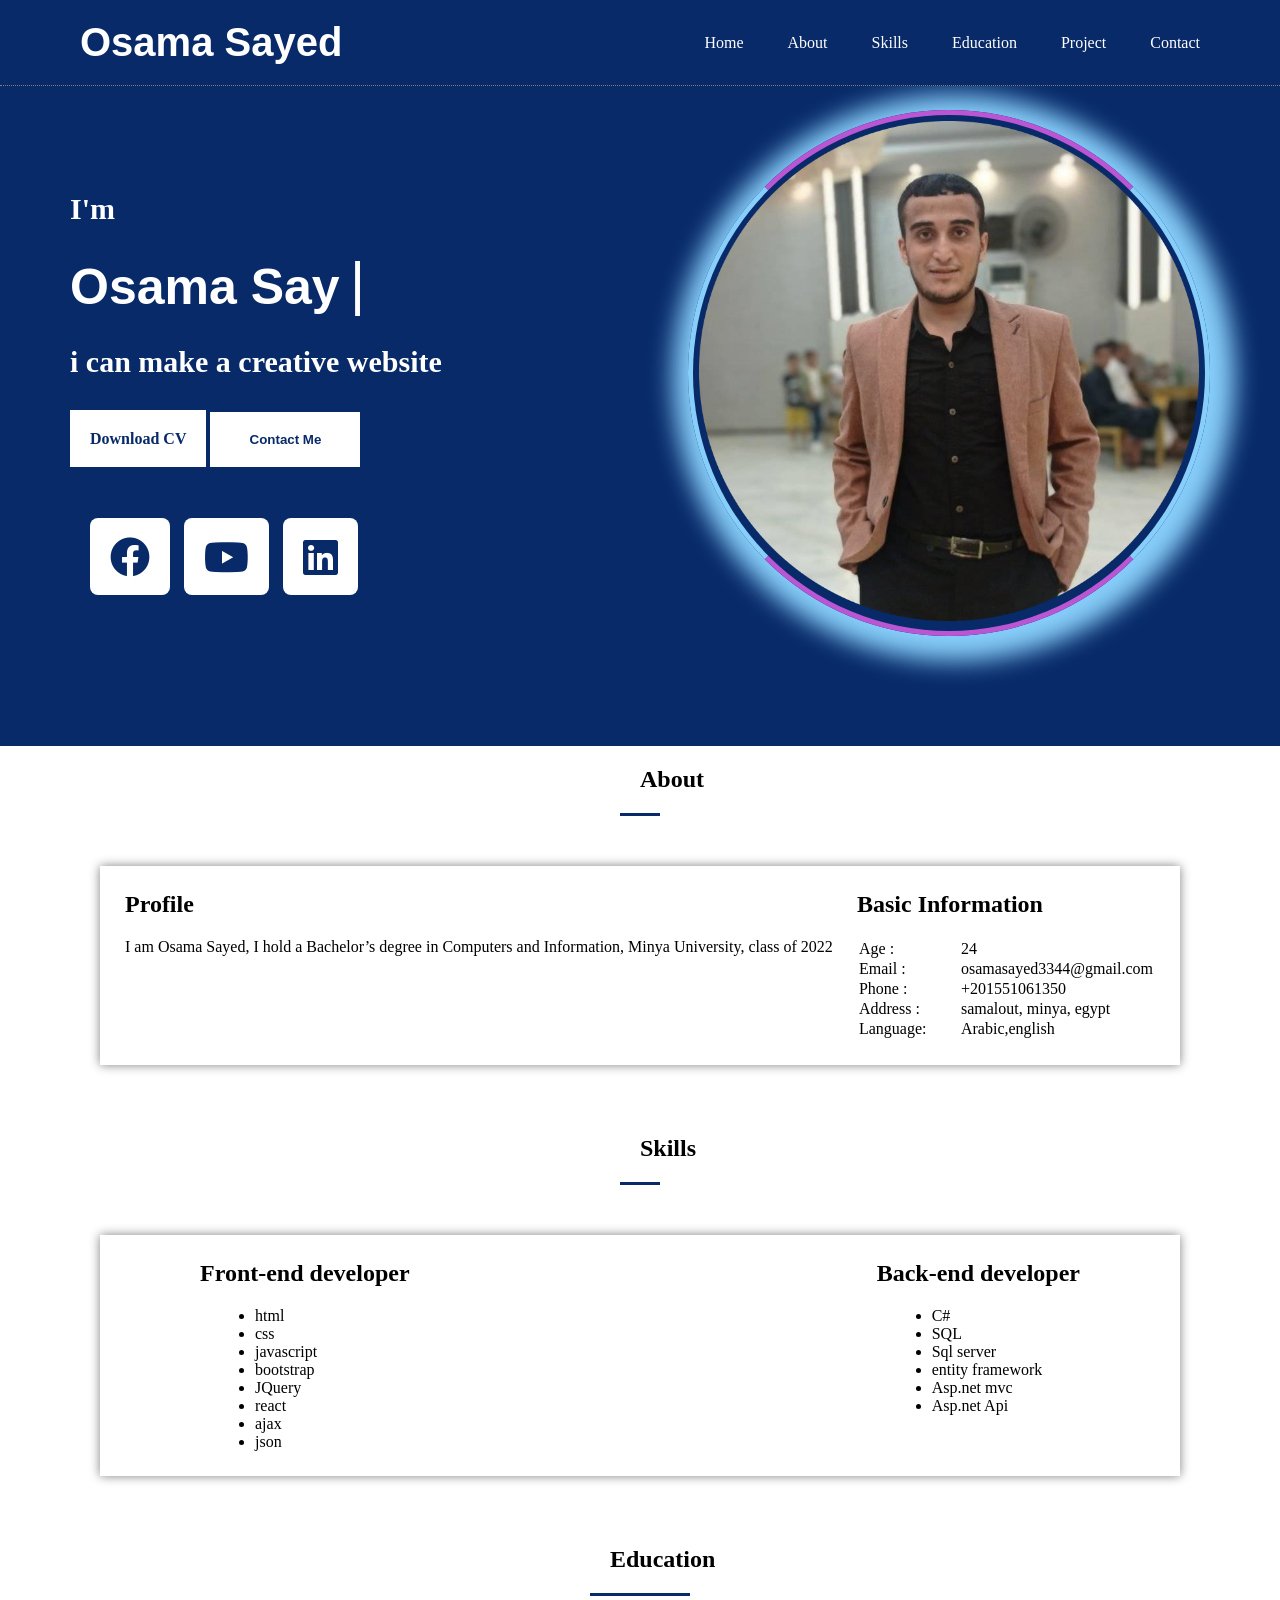
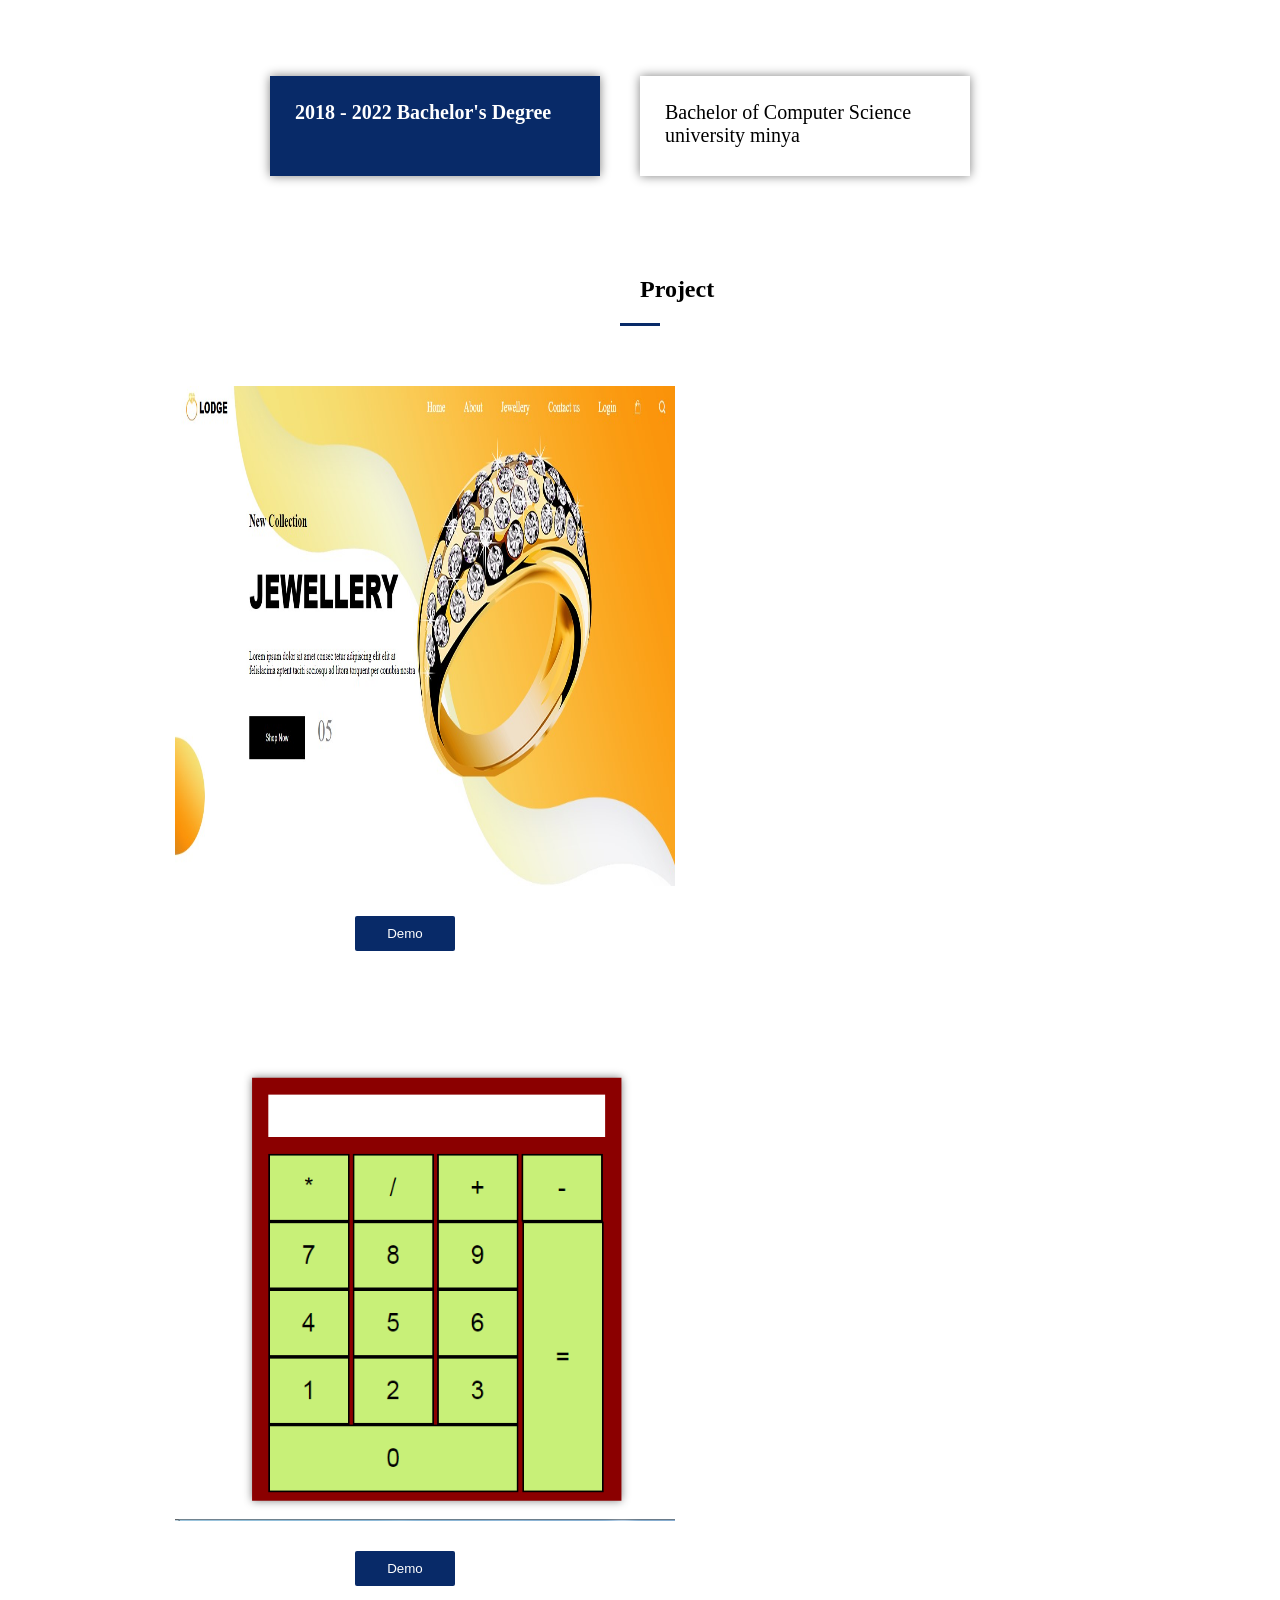
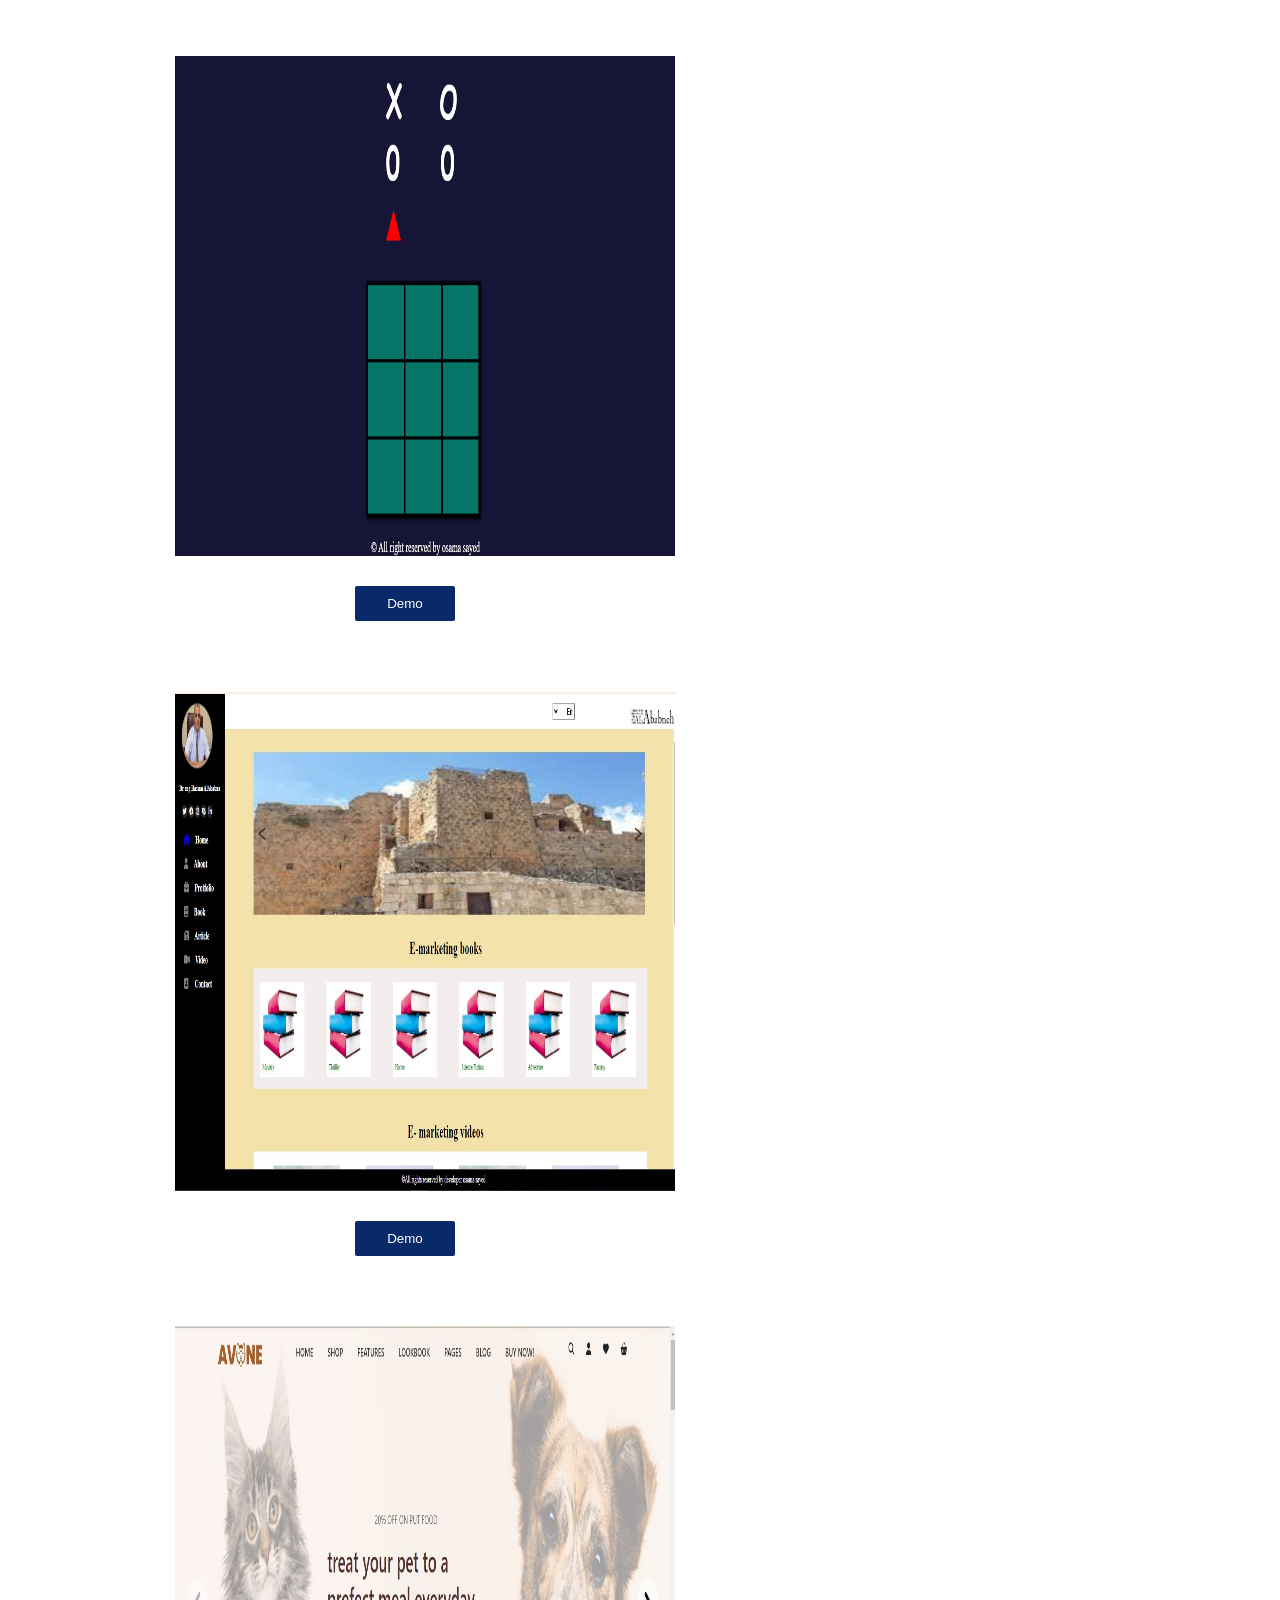
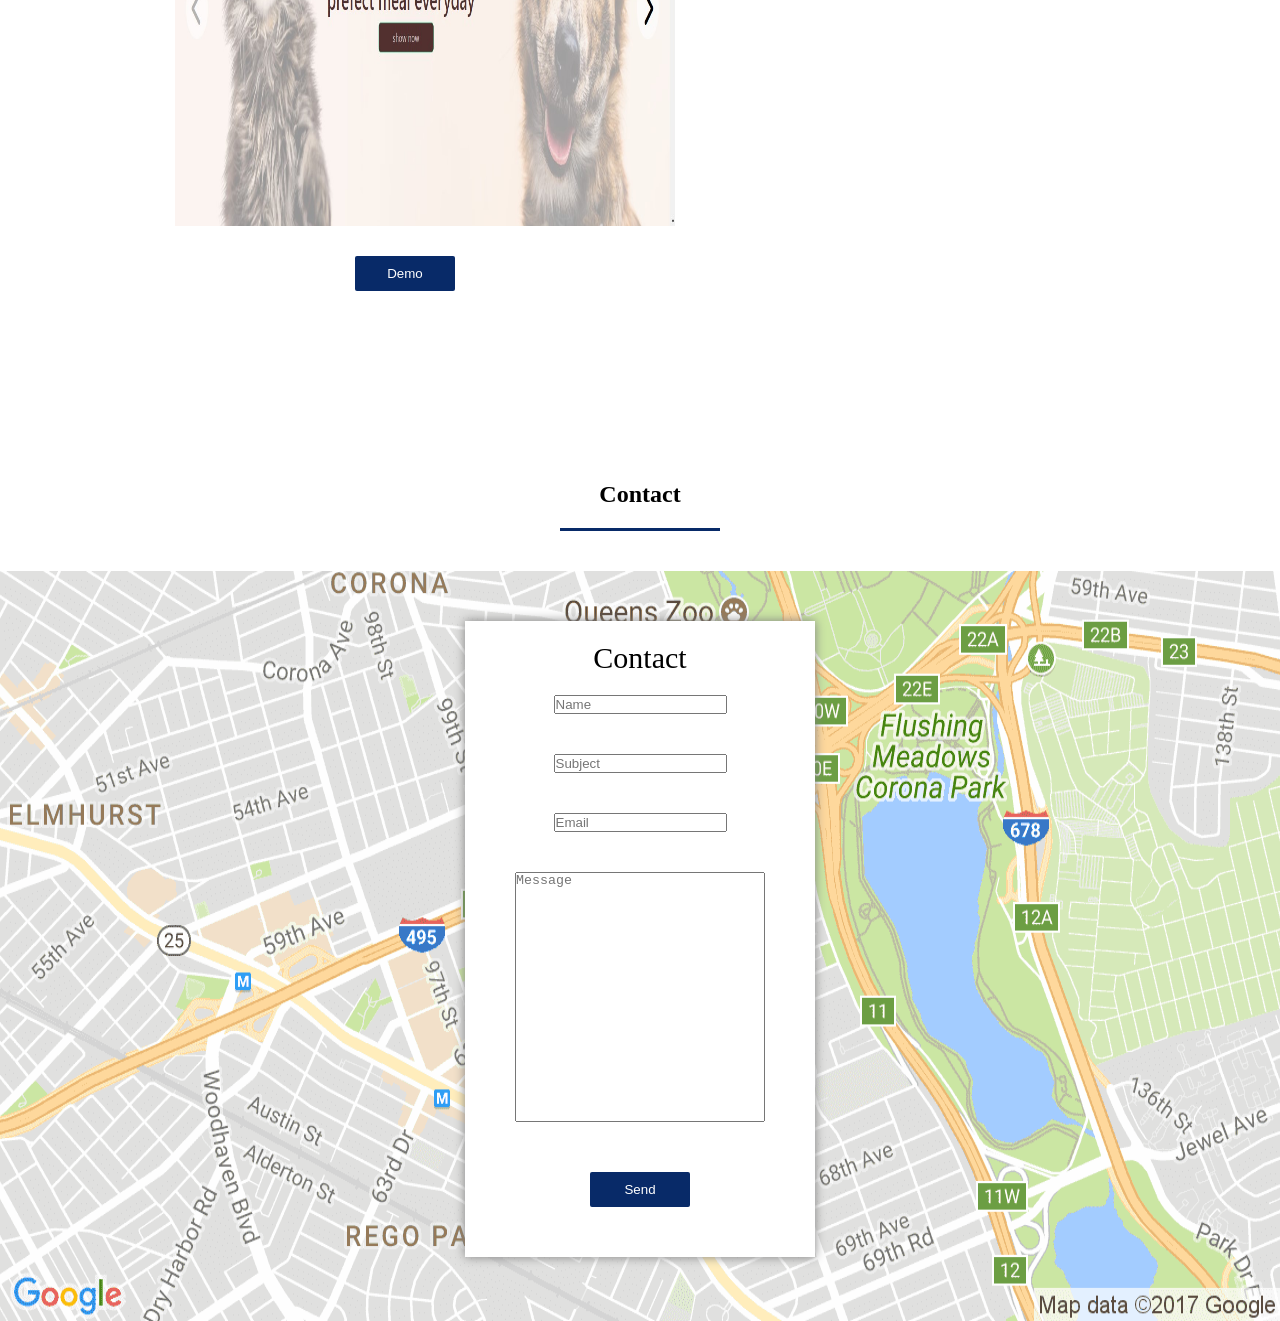
<file: index.html>
<!DOCTYPE html>
<html>
<head>
    <meta charset="UTF-8">
    <meta name="viewport" content="width=device-width, initial-scale=1.0">
    <title>Osama Sayed</title>
    <link rel="icon" href="img/11zon_cropped.png">
    <link rel="stylesheet" href="css/style.css">
    <link rel="stylesheet" href="font_awesome/css/all.min.css">
</head>
<body>
    <header>
        <div class="left">
            <h1>Osama Sayed</h1>
            <button id="menubtn"><i class="fa-solid fa-bars"></i></button>
            <button id="closebtn"><i class="fa-solid fa-x"></i></button>
        </div>
        <div class="right">
            <a href="#home">Home</a>
            <a href="#about">About</a>
            <a href="#skills">Skills</a>
            <a href="#education">Education</a>
            <a href="#project">Project</a>
            <a href="#contact">Contact</a>
        </div>
    </header>
    <div class="backgroundimg" id="home">
        <div class="left">
            <p>I'm</p>
            <h1></h1>
            <p>i can make a creative website</p>
            <a href="img/Osama-Sayed-Saleh-FlowCV-Resume-20240308.pdf" download>Download CV</a>
            <button id="contactbtn">Contact Me</button>
            <div class="socialmedia">
                <a href="https://www.facebook.com/profile.php?id=61556249710322"><i class="fa-brands fa-facebook"></i></a>
                <a href="https://www.youtube.com/channel/UCyW3QOgU5r285Csqr0z5Njg"><i class="fa-brands fa-youtube"></i></a>
                <a href="https://www.linkedin.com/in/%D8%A7%D8%B3%D8%A7%D9%85%D8%A9-%D8%B3%D9%8A%D8%AF-b1932b276/"><i class="fa-brands fa-linkedin"></i></a>
            </div>
        </div>
        <div class="right">
            <img src="img/11zon_cropped.png">
        </div>
    </div>
    <section class="about" id="about">
        <h1>About</h1>
        <div class="infromation">
            <div class="left">
                <h2>Profile</h2>
                <p>I am Osama Sayed, I hold a Bachelor’s degree in Computers and Information, Minya University, class of 2022</p>
            </div>
            <div class="right">
                <h2>Basic Information</h2>
                <table>
                    <tr>
                        <td>Age : </td>
                        <td>24</td>
                    </tr>
                    <tr>
                        <td>Email : </td>
                        <td>osamasayed3344@gmail.com</td>
                    </tr>
                    <tr>
                        <td>Phone : </td>
                        <td>+201551061350</td>
                    </tr>
                    <tr>
                        <td>Address : </td>
                        <td>samalout, minya, egypt</td>
                    </tr>
                    <tr>
                        <td>Language: </td>
                        <td>Arabic,english</td>
                    </tr>
                </table>
            </div>
        </div>
    </section>
    <section class="skills" id="skills">
        <h1>Skills</h1>
        <div class="infromation">
            <div class="left">
                <h2>Front-end developer</h2>
                <ul>
                    <li>html</li>
                    <li>css</li>
                    <li>javascript</li>
                    <li>bootstrap</li>
                    <li>JQuery</li>
                    <li>react</li>
                    <li>ajax</li>
                    <li>json</li>
                </ul>
            </div>
            <div class="right">
                <h2>Back-end developer</h2>
                <ul>
                    <li>C#</li>
                    <li>SQL</li>
                    <li>Sql server</li>
                    <li>entity framework</li>
                    <li>Asp.net mvc</li>
                    <li>Asp.net Api</li>
                </ul>
            </div>
        </div>
    </section>
    <section class="education" id="education">
        <h1>Education</h1>
        <div class="infromation">
            <div class="left">
                <p>2018 - 2022 Bachelor's Degree</p>
            </div>
            <div class="right">
                <p>Bachelor of Computer Science university minya</p>
            </div>
        </div>
    </section>
    <section class="project" id="project">
        <h1>Project</h1>
        <div class="infromation">
            <div class="item">
                <img src="img/Annotation 2024-03-10 145121.jpg">
                <button id="btndemo1">Demo</button>
            </div>
            <div class="item">
                <img src="img/calculator.PNG">
                <button id="btndemo2">Demo</button>
            </div>
            <div class="item">
                <img src="img/xo_game.png">
                <button id="btndemo3">Demo</button>
            </div>
            <div class="item">
                <img src="img/profiledoctor.jpg">
                <button id="btndemo4">Demo</button>
            </div>
            <div class="item">
                <img src="img/projectexam.jpg">
                <button id="btndemo5">Demo</button>
            </div>
        </div>
    </section>
    <section class="contact" id="contact">
        <h1>Contact</h1>
        <div class="infromation">
            <form>
                <label>Contact</label>
                <input type="text" placeholder="Name">
                <input type="text" placeholder="Subject">
                <input type="text" placeholder="Email">
                <textarea placeholder="Message"></textarea>
                <button>Send</button>
            </form>
        </div>
    </section>
    <script src="js/script.js"></script>
</body>
</html>
</file>
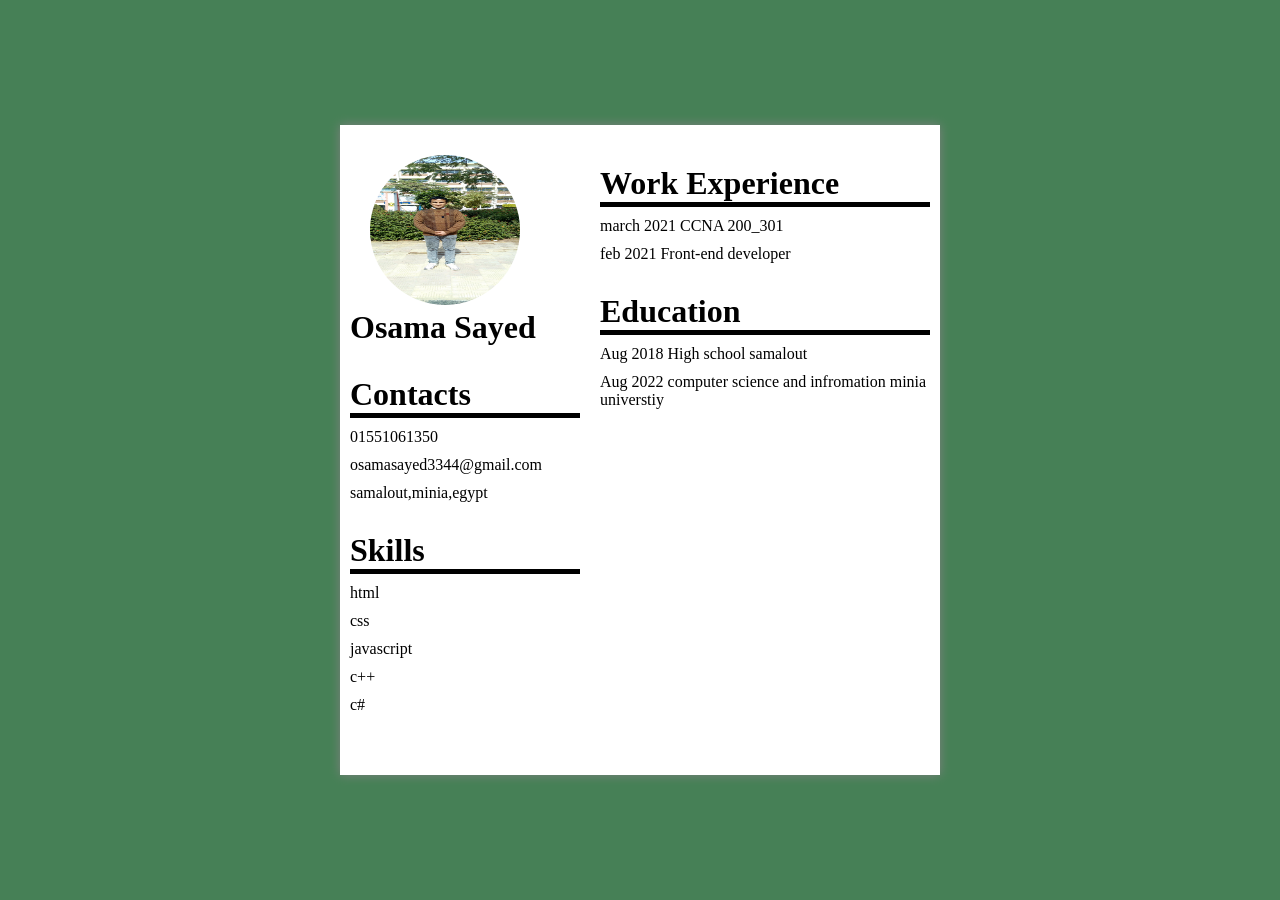
<file: pages/cv.html>
<!DOCTYPE html>
<html>
    <head>
        <title>CV</title>
        <meta name="viewport" content="width=device-width,initial-scale=1.0">
		<link rel="stylesheet" type="text/css" href="styles.css"> 
        <style>
        </style>
    </head>
    <body>
        <div class="cv">
		    <div class="left">
			    <img src="../img/IMG_٢٠٢٢٠٢٠٢_١٣٣٥٢٩_٤٧٣.jpg">
			    <h1>Osama Sayed</h1>
				<div class="margin-top-30px">
				    <h1 class="border-bottom">Contacts</h1>
				    <label class="display-block">01551061350</label>
				    <label class="display-block">osamasayed3344@gmail.com</label>
				    <label class="display-block">samalout,minia,egypt</label>
				</div>
				<div class="margin-top-30px">
				    <h1 class="border-bottom">Skills</h1>
				    <label class="display-block">html</label>
				    <label class="display-block">css</label>
				    <label class="display-block">javascript</label>
					<label class="display-block">c++</label>
					<label class="display-block">c#</label>
				</div>
			</div>
			<div class="right">
			    <div class="margin-top-30px">
				    <h1 class="border-bottom">Work Experience</h1>
				    <label class="display-block">march 2021 CCNA 200_301</label>
				    <label class="display-block">feb 2021 Front-end developer</label>
				</div>
				<div class="margin-top-30px">
				    <h1 class="border-bottom">Education</h1>
				    <label class="display-block">Aug 2018 High school samalout</label>
				    <label class="display-block">Aug 2022 computer science and infromation minia universtiy</label>
				</div>
			</div>
		</div>
    </body>
</html>
</file>
<file: css/style.css>
*{
    margin: 0;
    padding: 0;
    box-sizing: border-box;
}
::-webkit-scrollbar{
    background-color: rgb(11, 19, 34);
    width: 10px;
}
::-webkit-scrollbar-thumb{
    background-color: white;
    border-radius: 5px;
}
header{
    display: flex;
    justify-content: space-between;
    align-items: center;
    padding: 20px;
    padding-left: 80px;
    padding-right: 80px;
    background-color: rgb(8, 42, 104);
    border-bottom: 1px dotted gray;
    position: fixed;
    left: 0;
    right: 0;
    top: 0;
}
header .left h1{
    color: white;
    font-size: 40px;
    font-weight: 900;
    font-family: "Madimi One", sans-serif;
    font-style: normal;
    cursor: pointer;
    transition: 0.5s;
}
header .right a{
    margin-left: 40px;
    text-decoration: none;
    color: white;
    transition: 0.5s;
}
header .left h1:hover,header .right a:hover{
    color: black;
}
.backgroundimg{
    display: flex;
    justify-content: space-between;
    align-items: center;
    background-color: rgb(8, 42, 104);
    padding-top: 110px;
    padding-bottom: 110px;
    padding-left: 70px;
    padding-right: 70px;
}
.backgroundimg .right{
    border-top: 5px solid #BA55D3;
    border-bottom: 5px solid #BA55D3;
    border-left: 5px solid #87CEFA;
    border-right: 5px solid #87CEFA;
    box-shadow: 5px 5px 25px 20px #87CEFA;
    border-radius: 100%;
}
.backgroundimg .left p{
    color: white;
    font-family: "Roboto", "sans-serif";
    font-size: 40px;
    font-weight: 900;
    line-height: 100px;
    font-size: 30px;
}
.backgroundimg .left h1{
    color: white;
    font-family:"Madimi One", sans-serif;
    font-weight: 900;
    font-size: 50px;
    line-height: 50px;
}
.backgroundimg .left h1::after{
    content: "|";
    margin-left: 10px;
    font-size: 60px;
    font-weight: normal;
    animation: curser 0.3s infinite;
}
@keyframes curser{
    0%{
        opacity: 0;
    }
    100%{
        opacity: 1;
    }
}
.backgroundimg .left button,.backgroundimg .left a{
    background-color: white;
    color: rgb(8, 42, 104);
    padding: 20px;
    width: 150px;
    border: none;
    outline: none;
    font-weight: 900;
    cursor: pointer;
    transition: 1s;
}
.backgroundimg .left a{
    text-decoration: none;
}
.backgroundimg .left button:hover,.backgroundimg .left a:hover{
    background: none;
    color: white;
    border: 1px solid white;
}
.backgroundimg .right img{
    margin: 6px;
    width: max-content;
    height: max-content;
    height: 500px;
    width: 500px;
}
.backgroundimg .left .socialmedia{
    padding: 10px;
    padding-top: 70px;
}
.backgroundimg .left .socialmedia a{
    background-color: white;
    border-radius: 8px;
    padding: 20px;
    padding-top: 40px;
    margin-left: 10px;
}
.backgroundimg .left .socialmedia a i{
    color: rgb(8, 42, 104);
    font-size: 40px;
}
.about > h1,.skills >h1,.education > h1,.project >h1,.contact >h1{
    text-align: center;
    border-bottom: 3px solid rgb(8, 42, 104);
    margin: 0 620px;
    padding: 20px;
}
.education > h1{
    margin: 0 590px;
}
.about .infromation,.skills .infromation{
    background-color: white;
    box-shadow: 0px 0px 10px gray;
    display: flex;
    justify-content: space-between;
    margin: 50px 100px;
    padding: 25px;
}
.about .infromation h2,.skills .infromation h2{
    margin-bottom: 20px;
}
.about .infromation .right table tr td{
    width: 100px;
}
.skills .infromation{
    padding-left: 100px;
    padding-right: 100px;
}
.skills .infromation ul{
    margin-left: 55px;
}
.education .infromation{
    display: flex;
    padding: 80px;
    padding-left: 270px;
    padding-right: 270px;
}
.education .infromation .left,.education .infromation .right{
    background-color:rgb(8, 42, 104);
    box-shadow: 0px 0px 10px gray;
    color: white;
    font-size: 20px;
    font-weight: bolder;
    padding: 25px;
    margin-right: 40px;
    height: 100px;
    width: 600px;
}
.education .infromation .right{
    background-color: white;
    color: black;
    font-weight: normal;
}
.project .infromation{
    display: flex;
    flex-wrap: wrap;
    padding: 60px;
    padding-left: 175px;
    padding-right: 175px;
}
.project .infromation .item{
    display: flex;
    flex-direction: column;
    margin-bottom: 40px;
}
.project .infromation img{
    width: 500px;
    height: 500px;
}
.project .infromation .item button,.contact .infromation button{
    cursor: pointer;
    background-color: rgb(8, 42, 104);
    color: white;
    outline: none;
    border: none;
    border-radius: 2px;
    padding: 10px;
    width: 100px;
    margin: 30px;
    margin-left:180px;
    margin-right:180px;
}
.contact .infromation{
	background-image:url(../img/staticmap.png);
	background-repeat:no-repeat;
	background-size:100% 100%;
	width:100%;
	height:750px;
	padding:50px;
}
.contact form{
	display:flex;
	flex-direction:column;
	justify-content:center;
	align-items:center;
	background-color:white;
	box-shadow:0 0 10px gray;
	max-width:350px;
	padding:20px;
	margin:0 auto;
}
.contact form label{
	font-size:30px;
}
.contact form input{
	margin:20px 0;
}
.contact form textarea{
	margin:20px 0;
    resize: none;
    width: 250px;
    height: 250px;
}
.contact >h1{
    margin: 40px 560px;
}
header .left button{
    background: none;
    border: none;
    outline: none;
    color: white;
    font-size: 30px;
    display: none;
}
/*---------------------------------------------*/
@media screen and (max-width:425px) {
    header{
        display: flex;
        justify-content: space-between;
        align-items: center;
        padding: 20px;
        padding-left: 80px;
        padding-right: 80px;
        background-color: rgb(8, 42, 104);
        border-bottom: 1px dotted gray;
        position: fixed;
        left: 0;
        right: 0;
        top: 0;
        zoom: 50%;
    }
    header .left h1{
        color: white;
        font-size: 30px;
        font-weight: 900;
        font-family: "Madimi One", sans-serif;
        font-style: normal;
        cursor: pointer;
        transition: 0.5s;
    }
    header .left button{
        background: none;
        border: none;
        outline: none;
        color: white;
        font-size: 30px;
        display: block;
        cursor: pointer;
        position: absolute;
        right:40px;
    }
    header .left #closebtn{
        display: none;
    }
    header .left{
        display: flex;
        justify-content: space-between;
        width: 700px;
        padding: 10px;
    }
    header .right{
        position: absolute;
        top: 80px;
        left: 0px;
        right: 0;
        display: none;
        background-color: rgb(8, 42, 104);
        padding: 40px;
        z-index: 200;
    }
    .backgroundimg{
        display: flex;
        justify-content: space-between;
        align-items: center;
        background-color: rgb(8, 42, 104);
        padding-top: 110px;
        padding-bottom: 110px;
        padding-left: 70px;
        padding-right: 70px;
        zoom: 30%;
    }
    .about .infromation,.skills .infromation{
        background-color: white;
        box-shadow: 0px 0px 10px gray;
        display: flex;
        justify-content: space-between;
        margin: 50px 100px;
        padding: 25px;
        zoom: 30%;
    }
    .about > h1,.skills >h1,.education > h1,.project >h1,.contact >h1{
        text-align: center;
        border-bottom: 3px solid rgb(8, 42, 104);
        margin: 0 400px;
        padding: 20px;
        zoom: 30%;
    }
    .education .infromation{
        display: flex;
        padding: 80px;
        padding-left: 70px;
        padding-right: 70px;
    }
    .education .infromation .left,.education .infromation .right{
        background-color:rgb(8, 42, 104);
        box-shadow: 0px 0px 10px gray;
        color: white;
        font-size: 20px;
        font-weight: bolder;
        padding: 50px;
        padding-left:150px ;
        padding-right:150px ;
        margin-right: 40px;
        height: 240px;
        width: 600px;
        zoom:30%
    }
    .education .infromation .right{
        background-color: white;
        color: black;
        font-weight: normal;
    }
    .project .infromation{
        display: flex;
        flex-wrap: wrap;
        padding: 60px;
        padding-left: 380px;
        padding-right: 380px;
        zoom: 25%;
    }
    .project .infromation img{
        width: 300px;
        height: 300px;
    }
    .contact >h1{
        margin-bottom: 60px;
    }
    .project .infromation .item button{
        cursor: pointer;
        background-color: rgb(8, 42, 104);
        color: white;
        outline: none;
        border: none;
        border-radius: 2px;
        padding: 10px;
        width: 100px;
        margin: 30px;
        margin-left:100px;
        margin-right:100px;
    }
}
</file>
<file: pages/styles.css>
*{
	margin:0;
	padding:0;
	box-sizing:border-box;
}
body{
	background-color:rgb(70, 128, 86);
}
.cv{
	background-color:white;
	width:600px;
	height:650px;
	box-shadow:0 0 10px gray;
	position:fixed;
	left:50%;
	top:50%;
	transform:translate(-50%,-50%);
	display:grid;
	grid-template-columns:250px auto;
}
.cv .left,.cv .right{
	padding:10px;
}
.cv .left img{
	width:150px;
	height:150px;
	border-radius:50%;
	margin-left:20px;
	margin-top:20px;
}
.margin-top-30px{
	margin-top:30px;
}
.border-bottom{
	border-bottom:5px solid black;
}
.display-block{
	display:block;
	margin-top:10px;
}
</file>
